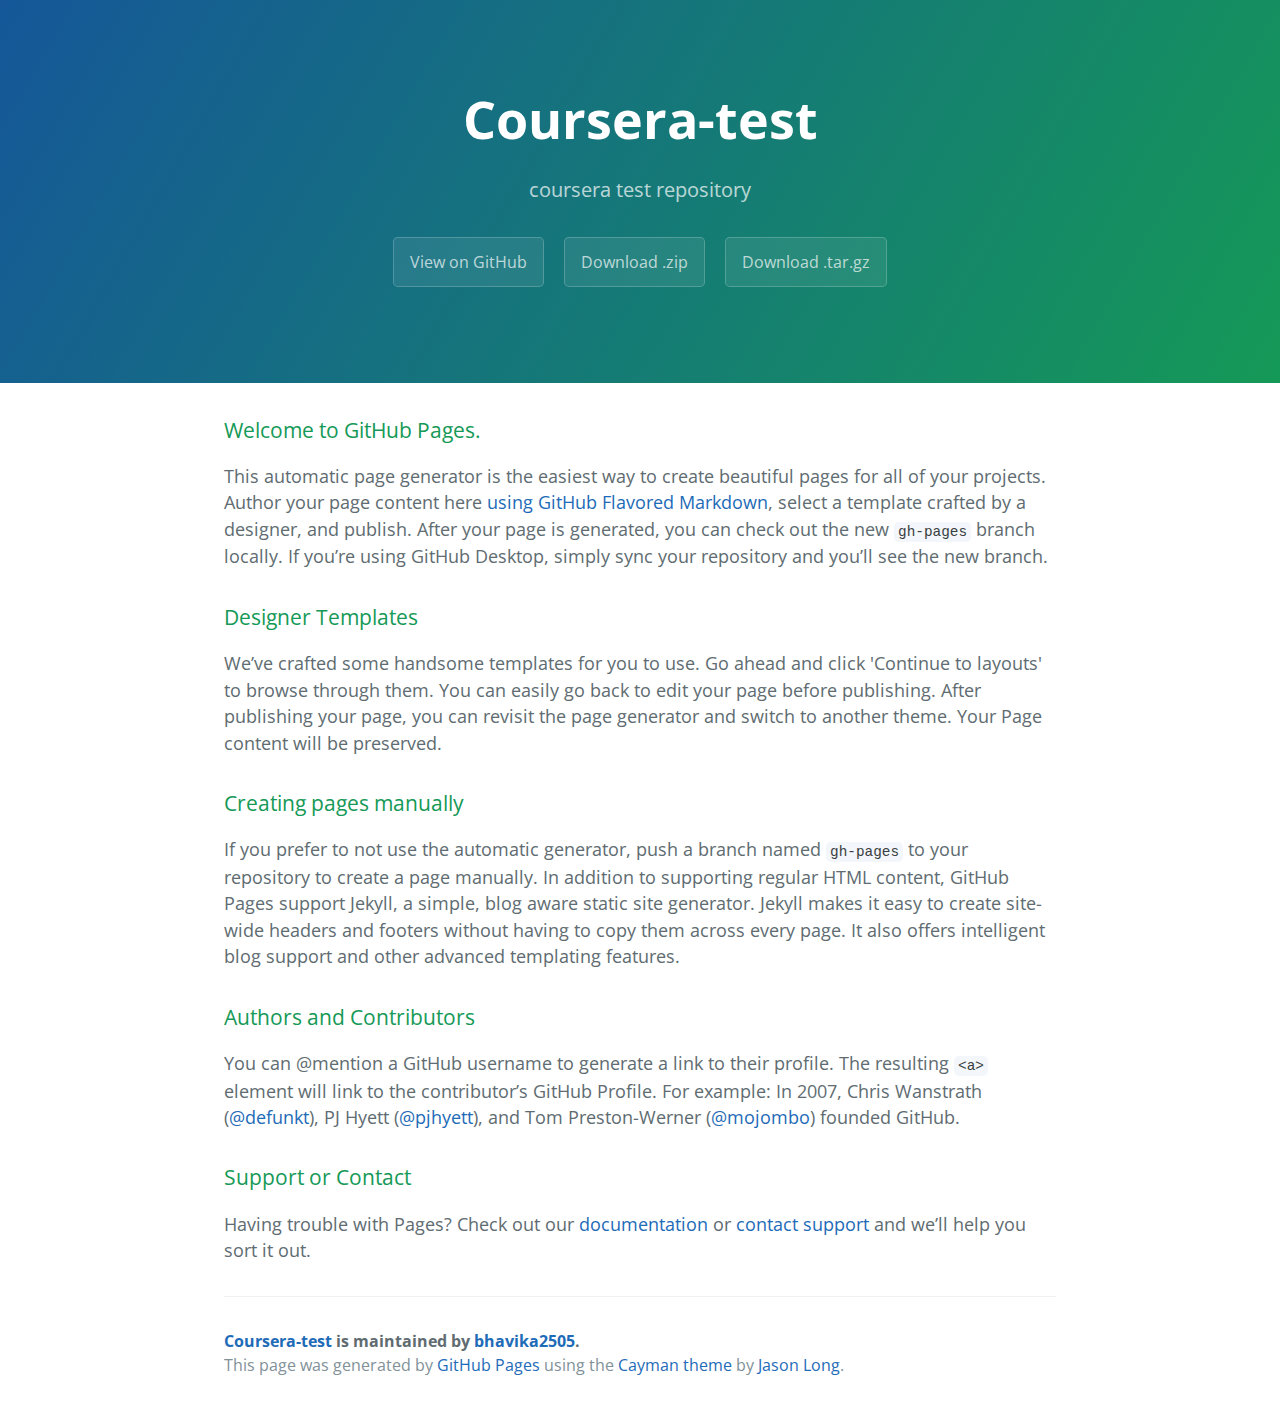
<file: index.html>
<!DOCTYPE html>
<html lang="en-us">
  <head>
    <meta charset="UTF-8">
    <title>Coursera-test by bhavika2505</title>
    <meta name="viewport" content="width=device-width, initial-scale=1">
    <link rel="stylesheet" type="text/css" href="stylesheets/normalize.css" media="screen">
    <link href='https://fonts.googleapis.com/css?family=Open+Sans:400,700' rel='stylesheet' type='text/css'>
    <link rel="stylesheet" type="text/css" href="stylesheets/stylesheet.css" media="screen">
    <link rel="stylesheet" type="text/css" href="stylesheets/github-light.css" media="screen">
  </head>
  <body>
    <section class="page-header">
      <h1 class="project-name">Coursera-test</h1>
      <h2 class="project-tagline">coursera test repository</h2>
      <a href="https://github.com/bhavika2505/coursera-test" class="btn">View on GitHub</a>
      <a href="https://github.com/bhavika2505/coursera-test/zipball/master" class="btn">Download .zip</a>
      <a href="https://github.com/bhavika2505/coursera-test/tarball/master" class="btn">Download .tar.gz</a>
    </section>

    <section class="main-content">
      <h3>
<a id="welcome-to-github-pages" class="anchor" href="#welcome-to-github-pages" aria-hidden="true"><span aria-hidden="true" class="octicon octicon-link"></span></a>Welcome to GitHub Pages.</h3>
<p>This automatic page generator is the easiest way to create beautiful pages for all of your projects. Author your page content here <a href="https://guides.github.com/features/mastering-markdown/">using GitHub Flavored Markdown</a>, select a template crafted by a designer, and publish. After your page is generated, you can check out the new <code>gh-pages</code> branch locally. If you’re using GitHub Desktop, simply sync your repository and you’ll see the new branch.</p>
<h3>
<a id="designer-templates" class="anchor" href="#designer-templates" aria-hidden="true"><span aria-hidden="true" class="octicon octicon-link"></span></a>Designer Templates</h3>
<p>We’ve crafted some handsome templates for you to use. Go ahead and click 'Continue to layouts' to browse through them. You can easily go back to edit your page before publishing. After publishing your page, you can revisit the page generator and switch to another theme. Your Page content will be preserved.</p>
<h3>
<a id="creating-pages-manually" class="anchor" href="#creating-pages-manually" aria-hidden="true"><span aria-hidden="true" class="octicon octicon-link"></span></a>Creating pages manually</h3>
<p>If you prefer to not use the automatic generator, push a branch named <code>gh-pages</code> to your repository to create a page manually. In addition to supporting regular HTML content, GitHub Pages support Jekyll, a simple, blog aware static site generator. Jekyll makes it easy to create site-wide headers and footers without having to copy them across every page. It also offers intelligent blog support and other advanced templating features.</p>
<h3>
<a id="authors-and-contributors" class="anchor" href="#authors-and-contributors" aria-hidden="true"><span aria-hidden="true" class="octicon octicon-link"></span></a>Authors and Contributors</h3>
<p>You can @mention a GitHub username to generate a link to their profile. The resulting <code>&lt;a&gt;</code> element will link to the contributor’s GitHub Profile. For example: In 2007, Chris Wanstrath (<a class="user-mention" data-hovercard-type="user" data-hovercard-url="/users/defunkt/hovercard" data-octo-click="hovercard-link-click" data-octo-dimensions="link_type:self" href="https://github.com/defunkt">@defunkt</a>), PJ Hyett (<a class="user-mention" data-hovercard-type="user" data-hovercard-url="/users/pjhyett/hovercard" data-octo-click="hovercard-link-click" data-octo-dimensions="link_type:self" href="https://github.com/pjhyett">@pjhyett</a>), and Tom Preston-Werner (<a class="user-mention" data-hovercard-type="user" data-hovercard-url="/users/mojombo/hovercard" data-octo-click="hovercard-link-click" data-octo-dimensions="link_type:self" href="https://github.com/mojombo">@mojombo</a>) founded GitHub.</p>
<h3>
<a id="support-or-contact" class="anchor" href="#support-or-contact" aria-hidden="true"><span aria-hidden="true" class="octicon octicon-link"></span></a>Support or Contact</h3>
<p>Having trouble with Pages? Check out our <a href="https://help.github.com/pages">documentation</a> or <a href="https://github.com/contact">contact support</a> and we’ll help you sort it out.</p>

      <footer class="site-footer">
        <span class="site-footer-owner"><a href="https://github.com/bhavika2505/coursera-test">Coursera-test</a> is maintained by <a href="https://github.com/bhavika2505">bhavika2505</a>.</span>

        <span class="site-footer-credits">This page was generated by <a href="https://pages.github.com">GitHub Pages</a> using the <a href="https://github.com/jasonlong/cayman-theme">Cayman theme</a> by <a href="https://twitter.com/jasonlong">Jason Long</a>.</span>
      </footer>

    </section>

  
  </body>
</html>
</file>
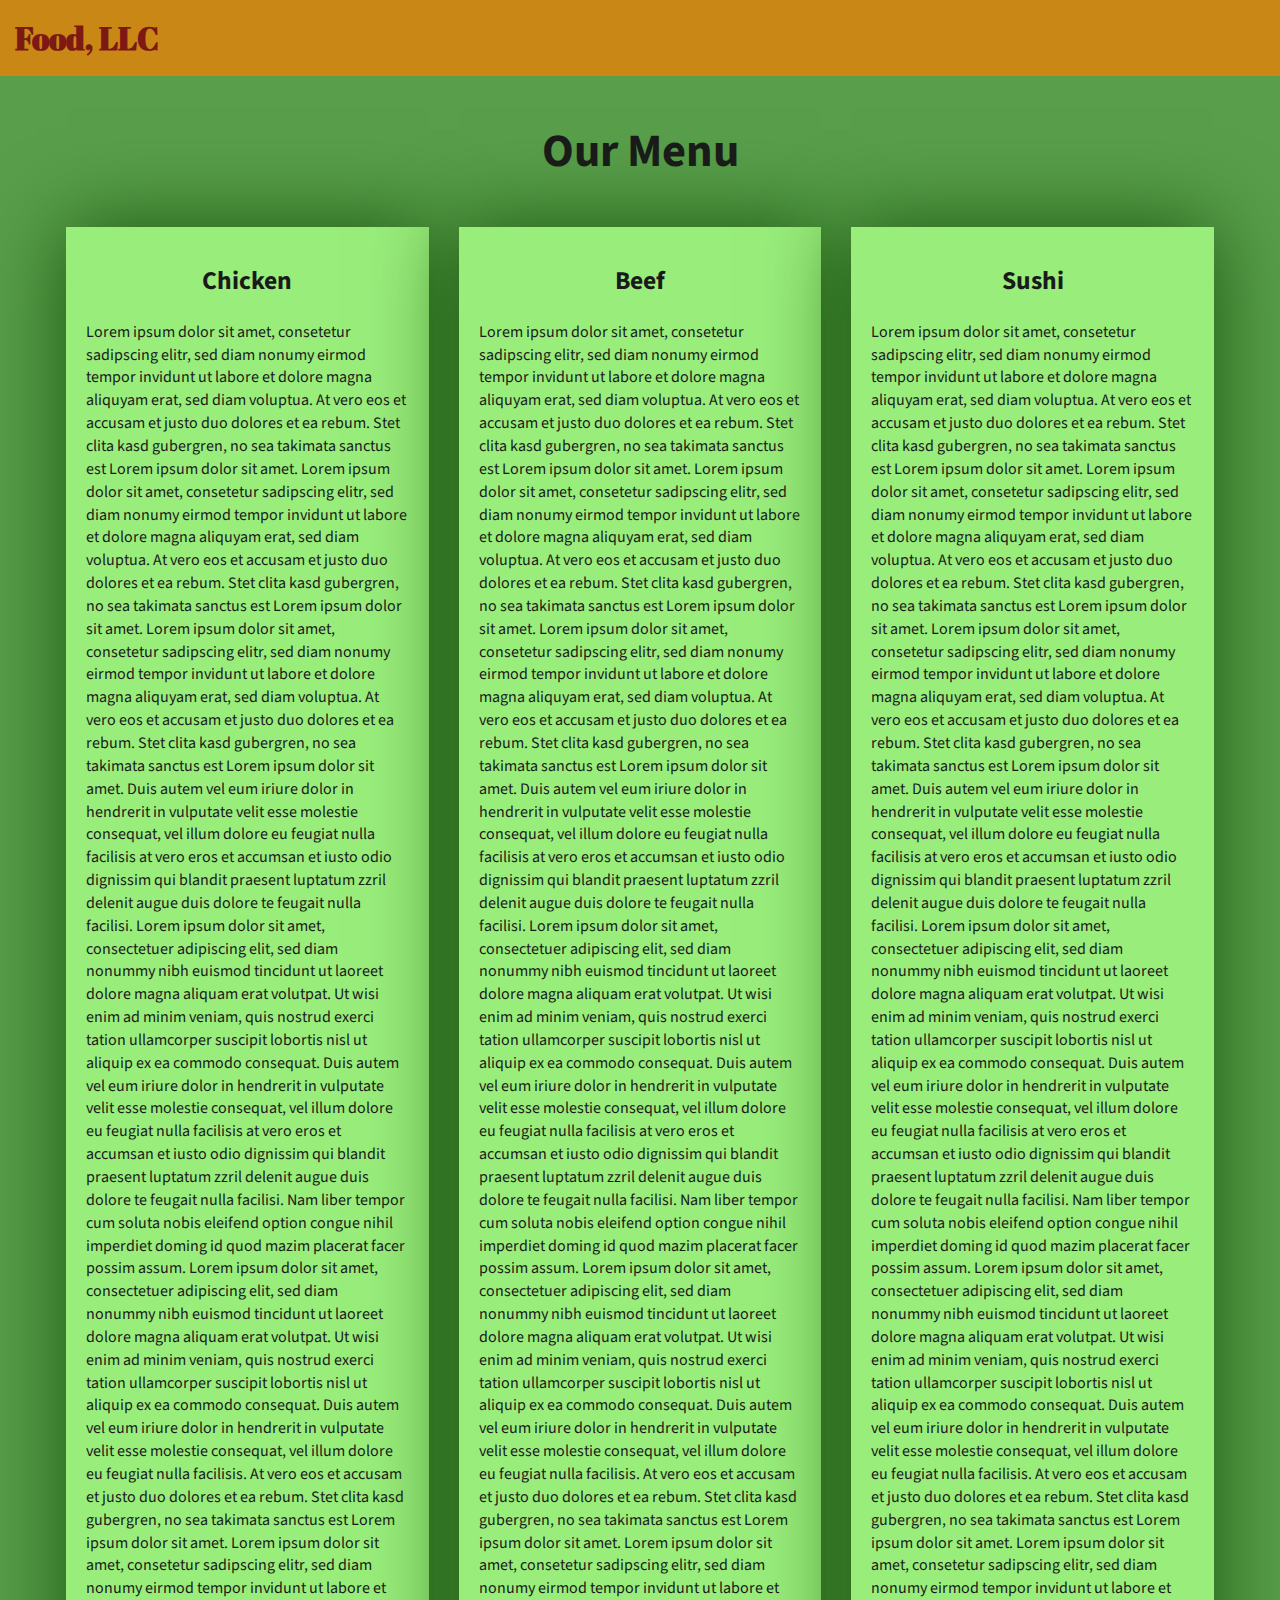
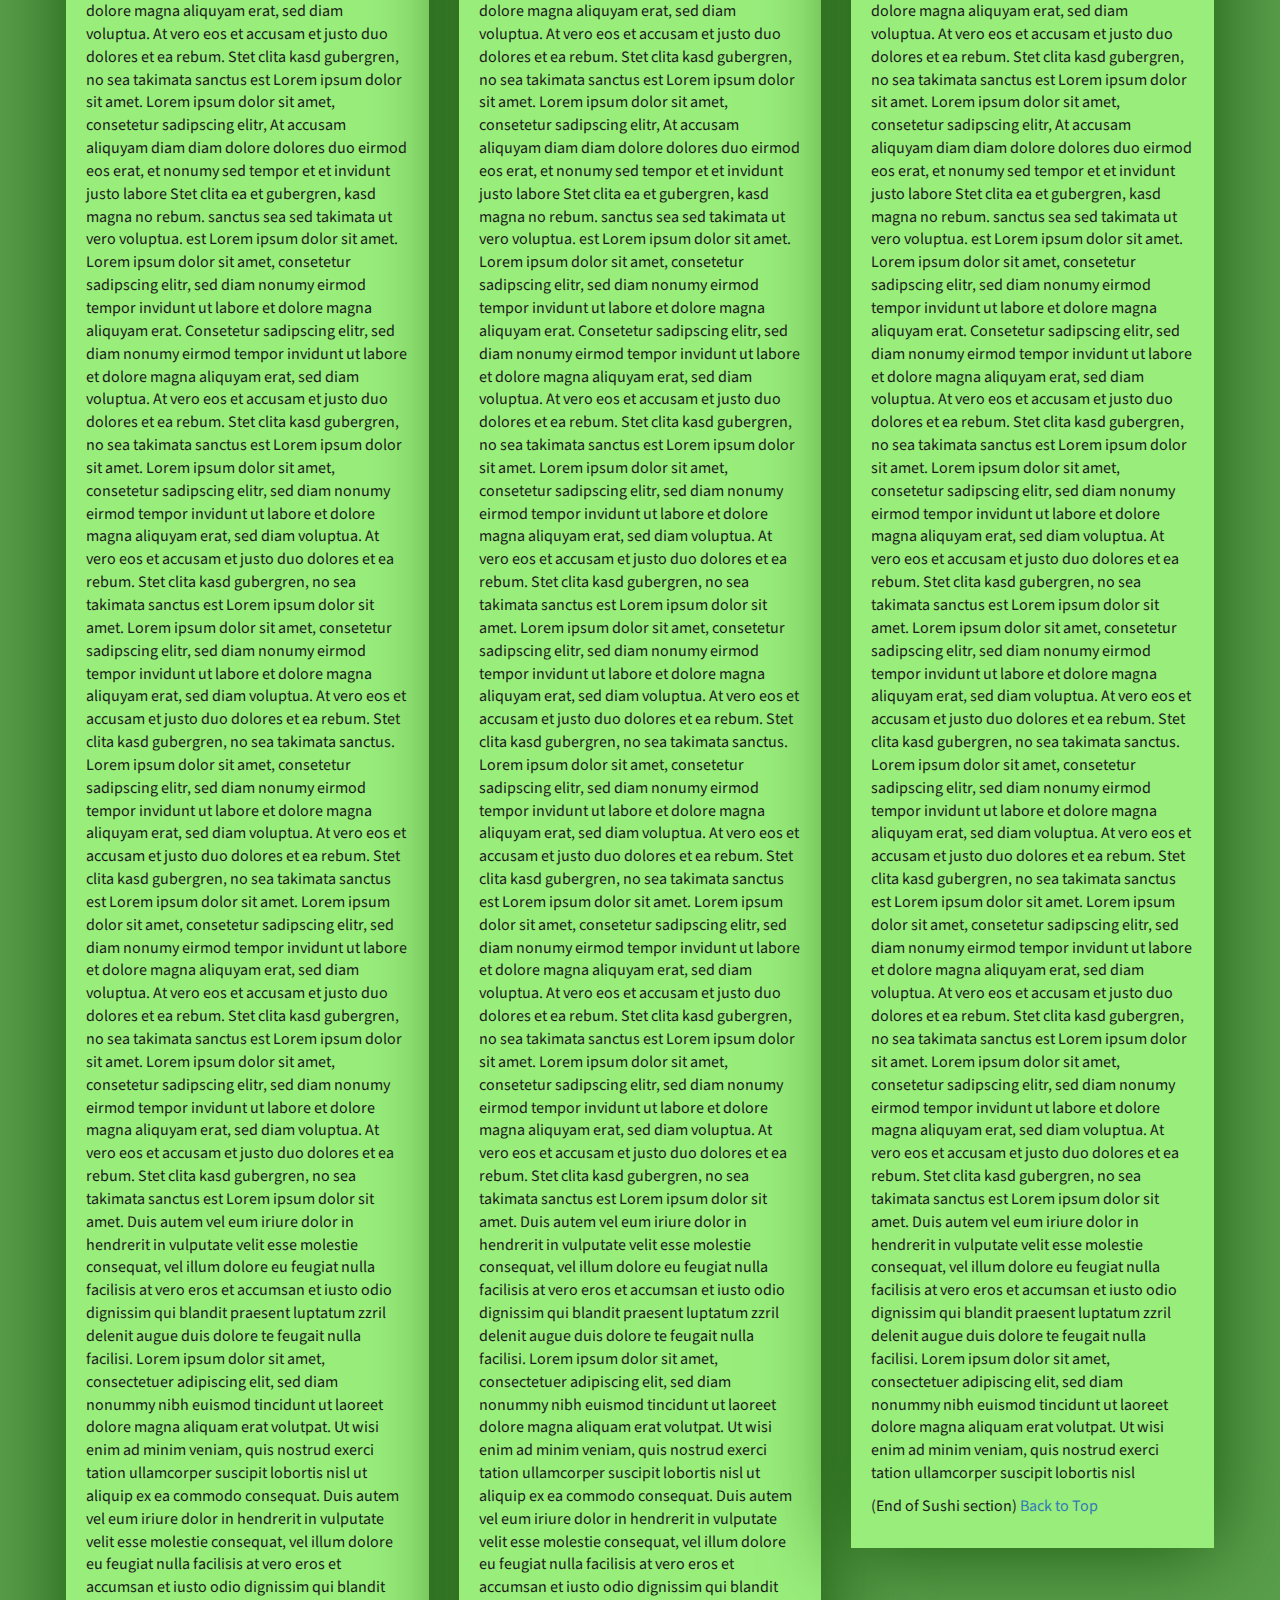
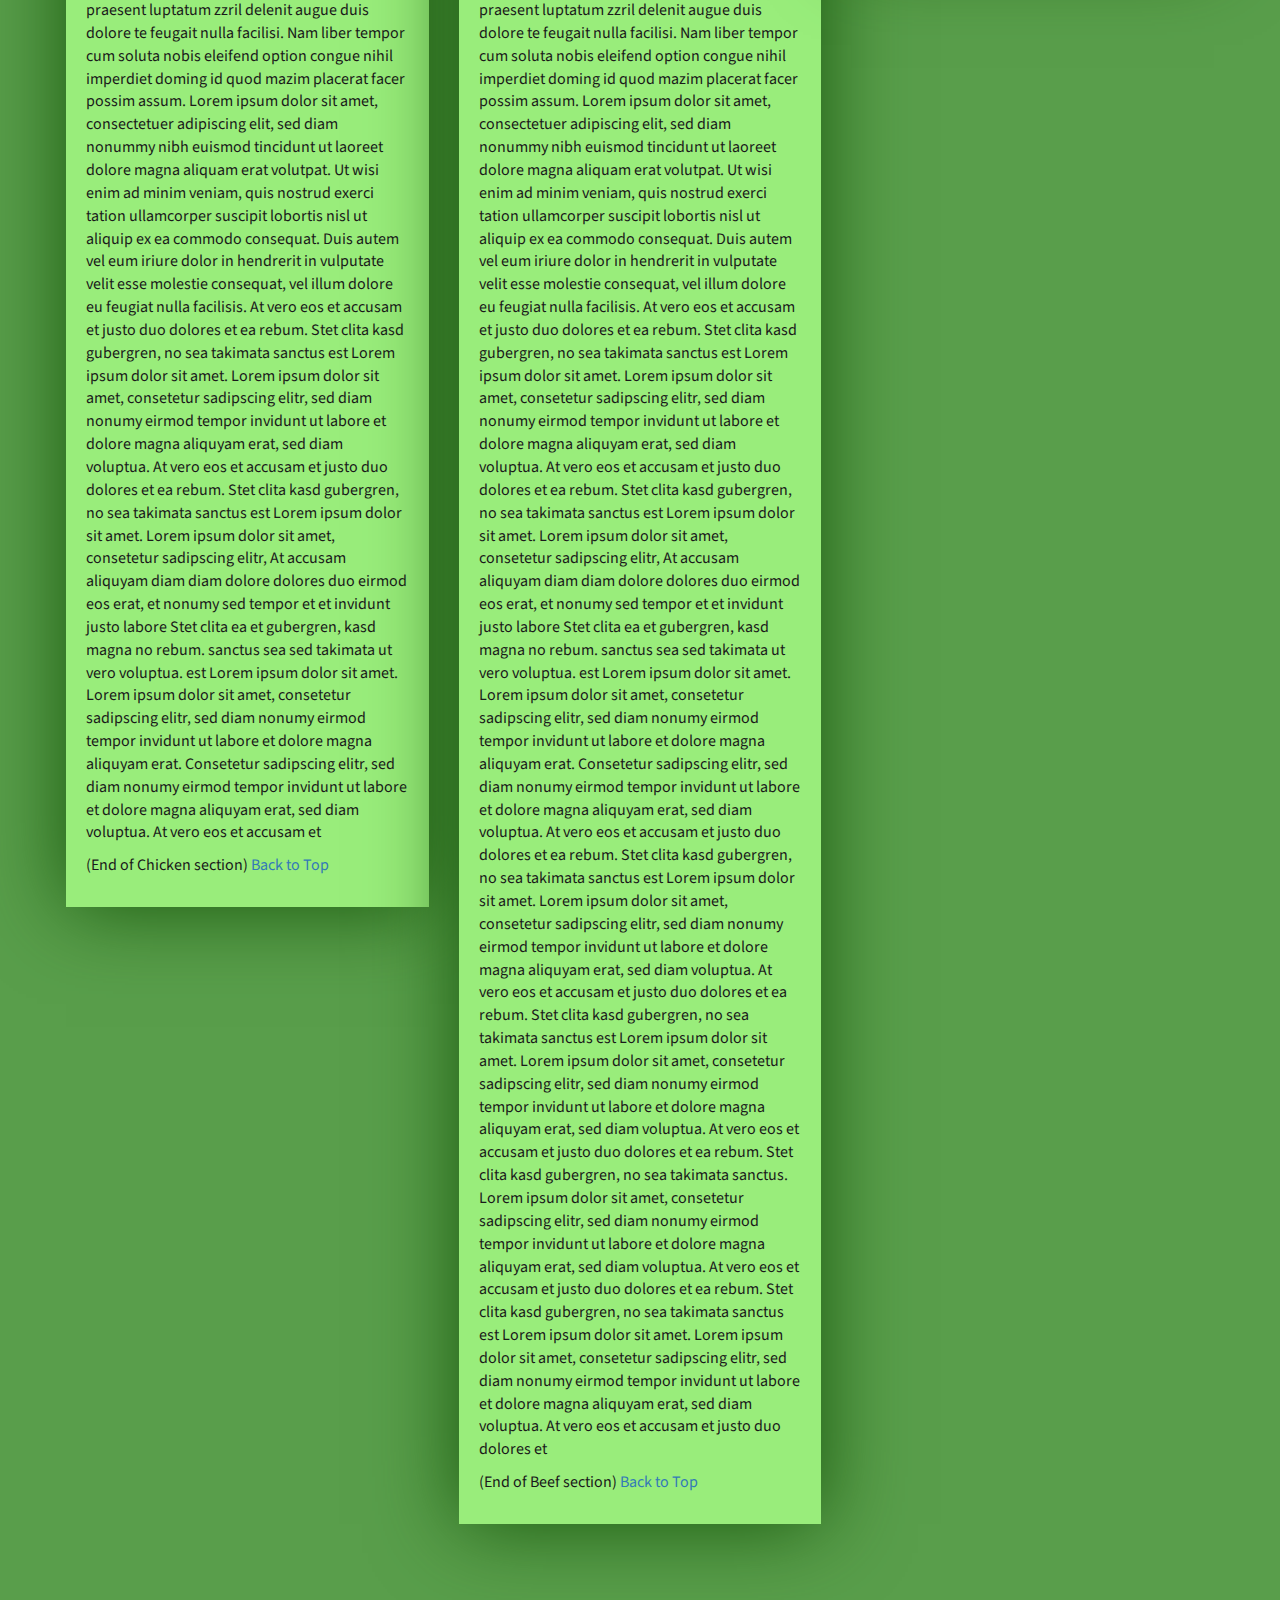
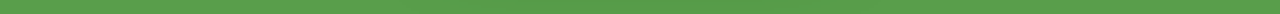
<file: module3-solution/index.html>
<!DOCTYPE html>
<html lang="zxx">

<head>
    <meta charset="utf-8">
    <meta http-equiv="X-UA-Compatible" content="IE=edge">
    <meta name="viewport" content="width=device-width, initial-scale=1">
    <title>Assignment Solution for Module 3</title>
    <link rel="stylesheet" href="css/bootstrap.min.css">
    <link rel="stylesheet" href="css/styles.css">
    <link href="https://fonts.googleapis.com/css?family=Source+Sans+Pro" rel="stylesheet">
    <link href="https://fonts.googleapis.com/css?family=Abril+Fatface" rel="stylesheet">

    <!-- HTML5 shim and Respond.js for IE8 support of HTML5 elements and media queries -->
    <!-- WARNING: Respond.js doesn't work if you view the page via file:// -->
    <!--[if lt IE 9]>
      <script src="https://oss.maxcdn.com/html5shiv/3.7.2/html5shiv.min.js"></script>
      <script src="https://oss.maxcdn.com/respond/1.4.2/respond.min.js"></script>
    <![endif]-->
</head>

<body>
    <header>
        <nav id="header-nav" class="navbar navbar-default">
            <div class="container-fluid">
                <div class="navbar-header">
                    <div class="navbar-brand">
                        <a href="index.html"><h1>Food, LLC</h1></a>
                    </div>

                    <button type="button" class="navbar-toggle collapsed visible-xs" data-toggle="collapse" data-target="#collapsable-nav" aria-expanded="false">
                        <span class="sr-only">Toggle navigation</span>
                        <span class="icon-bar"></span>
                        <span class="icon-bar"></span>
                        <span class="icon-bar"></span>
                    </button>
                </div>

                <div id="collapsable-nav" class="collapse navbar-collapse">
                    <ul id="nav-list" class="nav navbar-nav navbar-right visible-xs text-center">
                        <li>
                            <a href="#chicken-tile"><br class="hidden-xs"> Chicken</a>
                        </li>
                        <li>
                            <a href="#beef-tile"><br class="hidden-xs"> Beef</a>
                        </li>
                        <li>
                            <a href="#sushi-tile"><br class="hidden-xs"> Sushi</a>
                        </li>
                    </ul>
                </div>
            </div>
        </nav>
    </header>

    <div id="main-content" class="container">
        <h2 id="top-heading" class="text-center">Our Menu</h2>
        <div id="home-tiles" class="row">
            <div class="col-md-4 col-sm-6 col-xs-12">
                <div id="chicken-tile">
                    <section>
                        <h3 class="text-center">Chicken</h3>
                        <p>
                            Lorem ipsum dolor sit amet, consetetur sadipscing elitr, sed diam nonumy eirmod tempor invidunt ut labore et dolore magna aliquyam erat, sed diam voluptua. At vero eos et accusam et justo duo dolores et ea rebum. Stet clita kasd gubergren, no sea takimata
                            sanctus est Lorem ipsum dolor sit amet. Lorem ipsum dolor sit amet, consetetur sadipscing elitr, sed diam nonumy eirmod tempor invidunt ut labore et dolore magna aliquyam erat, sed diam voluptua. At vero eos et accusam et justo
                            duo dolores et ea rebum. Stet clita kasd gubergren, no sea takimata sanctus est Lorem ipsum dolor sit amet. Lorem ipsum dolor sit amet, consetetur sadipscing elitr, sed diam nonumy eirmod tempor invidunt ut labore et dolore
                            magna aliquyam erat, sed diam voluptua. At vero eos et accusam et justo duo dolores et ea rebum. Stet clita kasd gubergren, no sea takimata sanctus est Lorem ipsum dolor sit amet. Duis autem vel eum iriure dolor in hendrerit
                            in vulputate velit esse molestie consequat, vel illum dolore eu feugiat nulla facilisis at vero eros et accumsan et iusto odio dignissim qui blandit praesent luptatum zzril delenit augue duis dolore te feugait nulla facilisi.
                            Lorem ipsum dolor sit amet, consectetuer adipiscing elit, sed diam nonummy nibh euismod tincidunt ut laoreet dolore magna aliquam erat volutpat. Ut wisi enim ad minim veniam, quis nostrud exerci tation ullamcorper suscipit
                            lobortis nisl ut aliquip ex ea commodo consequat. Duis autem vel eum iriure dolor in hendrerit in vulputate velit esse molestie consequat, vel illum dolore eu feugiat nulla facilisis at vero eros et accumsan et iusto odio dignissim
                            qui blandit praesent luptatum zzril delenit augue duis dolore te feugait nulla facilisi. Nam liber tempor cum soluta nobis eleifend option congue nihil imperdiet doming id quod mazim placerat facer possim assum. Lorem ipsum
                            dolor sit amet, consectetuer adipiscing elit, sed diam nonummy nibh euismod tincidunt ut laoreet dolore magna aliquam erat volutpat. Ut wisi enim ad minim veniam, quis nostrud exerci tation ullamcorper suscipit lobortis nisl
                            ut aliquip ex ea commodo consequat. Duis autem vel eum iriure dolor in hendrerit in vulputate velit esse molestie consequat, vel illum dolore eu feugiat nulla facilisis. At vero eos et accusam et justo duo dolores et ea rebum.
                            Stet clita kasd gubergren, no sea takimata sanctus est Lorem ipsum dolor sit amet. Lorem ipsum dolor sit amet, consetetur sadipscing elitr, sed diam nonumy eirmod tempor invidunt ut labore et dolore magna aliquyam erat, sed
                            diam voluptua. At vero eos et accusam et justo duo dolores et ea rebum. Stet clita kasd gubergren, no sea takimata sanctus est Lorem ipsum dolor sit amet. Lorem ipsum dolor sit amet, consetetur sadipscing elitr, At accusam
                            aliquyam diam diam dolore dolores duo eirmod eos erat, et nonumy sed tempor et et invidunt justo labore Stet clita ea et gubergren, kasd magna no rebum. sanctus sea sed takimata ut vero voluptua. est Lorem ipsum dolor sit amet.
                            Lorem ipsum dolor sit amet, consetetur sadipscing elitr, sed diam nonumy eirmod tempor invidunt ut labore et dolore magna aliquyam erat. Consetetur sadipscing elitr, sed diam nonumy eirmod tempor invidunt ut labore et dolore
                            magna aliquyam erat, sed diam voluptua. At vero eos et accusam et justo duo dolores et ea rebum. Stet clita kasd gubergren, no sea takimata sanctus est Lorem ipsum dolor sit amet. Lorem ipsum dolor sit amet, consetetur sadipscing
                            elitr, sed diam nonumy eirmod tempor invidunt ut labore et dolore magna aliquyam erat, sed diam voluptua. At vero eos et accusam et justo duo dolores et ea rebum. Stet clita kasd gubergren, no sea takimata sanctus est Lorem
                            ipsum dolor sit amet. Lorem ipsum dolor sit amet, consetetur sadipscing elitr, sed diam nonumy eirmod tempor invidunt ut labore et dolore magna aliquyam erat, sed diam voluptua. At vero eos et accusam et justo duo dolores et
                            ea rebum. Stet clita kasd gubergren, no sea takimata sanctus. Lorem ipsum dolor sit amet, consetetur sadipscing elitr, sed diam nonumy eirmod tempor invidunt ut labore et dolore magna aliquyam erat, sed diam voluptua. At vero
                            eos et accusam et justo duo dolores et ea rebum. Stet clita kasd gubergren, no sea takimata sanctus est Lorem ipsum dolor sit amet. Lorem ipsum dolor sit amet, consetetur sadipscing elitr, sed diam nonumy eirmod tempor invidunt
                            ut labore et dolore magna aliquyam erat, sed diam voluptua. At vero eos et accusam et justo duo dolores et ea rebum. Stet clita kasd gubergren, no sea takimata sanctus est Lorem ipsum dolor sit amet. Lorem ipsum dolor sit amet,
                            consetetur sadipscing elitr, sed diam nonumy eirmod tempor invidunt ut labore et dolore magna aliquyam erat, sed diam voluptua. At vero eos et accusam et justo duo dolores et ea rebum. Stet clita kasd gubergren, no sea takimata
                            sanctus est Lorem ipsum dolor sit amet. Duis autem vel eum iriure dolor in hendrerit in vulputate velit esse molestie consequat, vel illum dolore eu feugiat nulla facilisis at vero eros et accumsan et iusto odio dignissim qui
                            blandit praesent luptatum zzril delenit augue duis dolore te feugait nulla facilisi. Lorem ipsum dolor sit amet, consectetuer adipiscing elit, sed diam nonummy nibh euismod tincidunt ut laoreet dolore magna aliquam erat volutpat.
                            Ut wisi enim ad minim veniam, quis nostrud exerci tation ullamcorper suscipit lobortis nisl ut aliquip ex ea commodo consequat. Duis autem vel eum iriure dolor in hendrerit in vulputate velit esse molestie consequat, vel illum
                            dolore eu feugiat nulla facilisis at vero eros et accumsan et iusto odio dignissim qui blandit praesent luptatum zzril delenit augue duis dolore te feugait nulla facilisi. Nam liber tempor cum soluta nobis eleifend option congue
                            nihil imperdiet doming id quod mazim placerat facer possim assum. Lorem ipsum dolor sit amet, consectetuer adipiscing elit, sed diam nonummy nibh euismod tincidunt ut laoreet dolore magna aliquam erat volutpat. Ut wisi enim
                            ad minim veniam, quis nostrud exerci tation ullamcorper suscipit lobortis nisl ut aliquip ex ea commodo consequat. Duis autem vel eum iriure dolor in hendrerit in vulputate velit esse molestie consequat, vel illum dolore eu
                            feugiat nulla facilisis. At vero eos et accusam et justo duo dolores et ea rebum. Stet clita kasd gubergren, no sea takimata sanctus est Lorem ipsum dolor sit amet. Lorem ipsum dolor sit amet, consetetur sadipscing elitr, sed
                            diam nonumy eirmod tempor invidunt ut labore et dolore magna aliquyam erat, sed diam voluptua. At vero eos et accusam et justo duo dolores et ea rebum. Stet clita kasd gubergren, no sea takimata sanctus est Lorem ipsum dolor
                            sit amet. Lorem ipsum dolor sit amet, consetetur sadipscing elitr, At accusam aliquyam diam diam dolore dolores duo eirmod eos erat, et nonumy sed tempor et et invidunt justo labore Stet clita ea et gubergren, kasd magna no
                            rebum. sanctus sea sed takimata ut vero voluptua. est Lorem ipsum dolor sit amet. Lorem ipsum dolor sit amet, consetetur sadipscing elitr, sed diam nonumy eirmod tempor invidunt ut labore et dolore magna aliquyam erat. Consetetur
                            sadipscing elitr, sed diam nonumy eirmod tempor invidunt ut labore et dolore magna aliquyam erat, sed diam voluptua. At vero eos et accusam et
                        </p>
                        <p>
                            (End of Chicken section) <a href="#top-heading">Back to Top</a>
                        </p>
                    </section>
                </div>
            </div>
            <div class="col-md-4 col-sm-6 col-xs-12">
                <div id="beef-tile">
                    <section>
                        <h3 class="text-center">Beef</h3>
                        <p>
                            Lorem ipsum dolor sit amet, consetetur sadipscing elitr, sed diam nonumy eirmod tempor invidunt ut labore et dolore magna aliquyam erat, sed diam voluptua. At vero eos et accusam et justo duo dolores et ea rebum. Stet clita kasd gubergren, no sea takimata
                            sanctus est Lorem ipsum dolor sit amet. Lorem ipsum dolor sit amet, consetetur sadipscing elitr, sed diam nonumy eirmod tempor invidunt ut labore et dolore magna aliquyam erat, sed diam voluptua. At vero eos et accusam et justo
                            duo dolores et ea rebum. Stet clita kasd gubergren, no sea takimata sanctus est Lorem ipsum dolor sit amet. Lorem ipsum dolor sit amet, consetetur sadipscing elitr, sed diam nonumy eirmod tempor invidunt ut labore et dolore
                            magna aliquyam erat, sed diam voluptua. At vero eos et accusam et justo duo dolores et ea rebum. Stet clita kasd gubergren, no sea takimata sanctus est Lorem ipsum dolor sit amet. Duis autem vel eum iriure dolor in hendrerit
                            in vulputate velit esse molestie consequat, vel illum dolore eu feugiat nulla facilisis at vero eros et accumsan et iusto odio dignissim qui blandit praesent luptatum zzril delenit augue duis dolore te feugait nulla facilisi.
                            Lorem ipsum dolor sit amet, consectetuer adipiscing elit, sed diam nonummy nibh euismod tincidunt ut laoreet dolore magna aliquam erat volutpat. Ut wisi enim ad minim veniam, quis nostrud exerci tation ullamcorper suscipit
                            lobortis nisl ut aliquip ex ea commodo consequat. Duis autem vel eum iriure dolor in hendrerit in vulputate velit esse molestie consequat, vel illum dolore eu feugiat nulla facilisis at vero eros et accumsan et iusto odio dignissim
                            qui blandit praesent luptatum zzril delenit augue duis dolore te feugait nulla facilisi. Nam liber tempor cum soluta nobis eleifend option congue nihil imperdiet doming id quod mazim placerat facer possim assum. Lorem ipsum
                            dolor sit amet, consectetuer adipiscing elit, sed diam nonummy nibh euismod tincidunt ut laoreet dolore magna aliquam erat volutpat. Ut wisi enim ad minim veniam, quis nostrud exerci tation ullamcorper suscipit lobortis nisl
                            ut aliquip ex ea commodo consequat. Duis autem vel eum iriure dolor in hendrerit in vulputate velit esse molestie consequat, vel illum dolore eu feugiat nulla facilisis. At vero eos et accusam et justo duo dolores et ea rebum.
                            Stet clita kasd gubergren, no sea takimata sanctus est Lorem ipsum dolor sit amet. Lorem ipsum dolor sit amet, consetetur sadipscing elitr, sed diam nonumy eirmod tempor invidunt ut labore et dolore magna aliquyam erat, sed
                            diam voluptua. At vero eos et accusam et justo duo dolores et ea rebum. Stet clita kasd gubergren, no sea takimata sanctus est Lorem ipsum dolor sit amet. Lorem ipsum dolor sit amet, consetetur sadipscing elitr, At accusam
                            aliquyam diam diam dolore dolores duo eirmod eos erat, et nonumy sed tempor et et invidunt justo labore Stet clita ea et gubergren, kasd magna no rebum. sanctus sea sed takimata ut vero voluptua. est Lorem ipsum dolor sit amet.
                            Lorem ipsum dolor sit amet, consetetur sadipscing elitr, sed diam nonumy eirmod tempor invidunt ut labore et dolore magna aliquyam erat. Consetetur sadipscing elitr, sed diam nonumy eirmod tempor invidunt ut labore et dolore
                            magna aliquyam erat, sed diam voluptua. At vero eos et accusam et justo duo dolores et ea rebum. Stet clita kasd gubergren, no sea takimata sanctus est Lorem ipsum dolor sit amet. Lorem ipsum dolor sit amet, consetetur sadipscing
                            elitr, sed diam nonumy eirmod tempor invidunt ut labore et dolore magna aliquyam erat, sed diam voluptua. At vero eos et accusam et justo duo dolores et ea rebum. Stet clita kasd gubergren, no sea takimata sanctus est Lorem
                            ipsum dolor sit amet. Lorem ipsum dolor sit amet, consetetur sadipscing elitr, sed diam nonumy eirmod tempor invidunt ut labore et dolore magna aliquyam erat, sed diam voluptua. At vero eos et accusam et justo duo dolores et
                            ea rebum. Stet clita kasd gubergren, no sea takimata sanctus. Lorem ipsum dolor sit amet, consetetur sadipscing elitr, sed diam nonumy eirmod tempor invidunt ut labore et dolore magna aliquyam erat, sed diam voluptua. At vero
                            eos et accusam et justo duo dolores et ea rebum. Stet clita kasd gubergren, no sea takimata sanctus est Lorem ipsum dolor sit amet. Lorem ipsum dolor sit amet, consetetur sadipscing elitr, sed diam nonumy eirmod tempor invidunt
                            ut labore et dolore magna aliquyam erat, sed diam voluptua. At vero eos et accusam et justo duo dolores et ea rebum. Stet clita kasd gubergren, no sea takimata sanctus est Lorem ipsum dolor sit amet. Lorem ipsum dolor sit amet,
                            consetetur sadipscing elitr, sed diam nonumy eirmod tempor invidunt ut labore et dolore magna aliquyam erat, sed diam voluptua. At vero eos et accusam et justo duo dolores et ea rebum. Stet clita kasd gubergren, no sea takimata
                            sanctus est Lorem ipsum dolor sit amet. Duis autem vel eum iriure dolor in hendrerit in vulputate velit esse molestie consequat, vel illum dolore eu feugiat nulla facilisis at vero eros et accumsan et iusto odio dignissim qui
                            blandit praesent luptatum zzril delenit augue duis dolore te feugait nulla facilisi. Lorem ipsum dolor sit amet, consectetuer adipiscing elit, sed diam nonummy nibh euismod tincidunt ut laoreet dolore magna aliquam erat volutpat.
                            Ut wisi enim ad minim veniam, quis nostrud exerci tation ullamcorper suscipit lobortis nisl ut aliquip ex ea commodo consequat. Duis autem vel eum iriure dolor in hendrerit in vulputate velit esse molestie consequat, vel illum
                            dolore eu feugiat nulla facilisis at vero eros et accumsan et iusto odio dignissim qui blandit praesent luptatum zzril delenit augue duis dolore te feugait nulla facilisi. Nam liber tempor cum soluta nobis eleifend option congue
                            nihil imperdiet doming id quod mazim placerat facer possim assum. Lorem ipsum dolor sit amet, consectetuer adipiscing elit, sed diam nonummy nibh euismod tincidunt ut laoreet dolore magna aliquam erat volutpat. Ut wisi enim
                            ad minim veniam, quis nostrud exerci tation ullamcorper suscipit lobortis nisl ut aliquip ex ea commodo consequat. Duis autem vel eum iriure dolor in hendrerit in vulputate velit esse molestie consequat, vel illum dolore eu
                            feugiat nulla facilisis. At vero eos et accusam et justo duo dolores et ea rebum. Stet clita kasd gubergren, no sea takimata sanctus est Lorem ipsum dolor sit amet. Lorem ipsum dolor sit amet, consetetur sadipscing elitr, sed
                            diam nonumy eirmod tempor invidunt ut labore et dolore magna aliquyam erat, sed diam voluptua. At vero eos et accusam et justo duo dolores et ea rebum. Stet clita kasd gubergren, no sea takimata sanctus est Lorem ipsum dolor
                            sit amet. Lorem ipsum dolor sit amet, consetetur sadipscing elitr, At accusam aliquyam diam diam dolore dolores duo eirmod eos erat, et nonumy sed tempor et et invidunt justo labore Stet clita ea et gubergren, kasd magna no
                            rebum. sanctus sea sed takimata ut vero voluptua. est Lorem ipsum dolor sit amet. Lorem ipsum dolor sit amet, consetetur sadipscing elitr, sed diam nonumy eirmod tempor invidunt ut labore et dolore magna aliquyam erat. Consetetur
                            sadipscing elitr, sed diam nonumy eirmod tempor invidunt ut labore et dolore magna aliquyam erat, sed diam voluptua. At vero eos et accusam et justo duo dolores et ea rebum. Stet clita kasd gubergren, no sea takimata sanctus
                            est Lorem ipsum dolor sit amet. Lorem ipsum dolor sit amet, consetetur sadipscing elitr, sed diam nonumy eirmod tempor invidunt ut labore et dolore magna aliquyam erat, sed diam voluptua. At vero eos et accusam et justo duo
                            dolores et ea rebum. Stet clita kasd gubergren, no sea takimata sanctus est Lorem ipsum dolor sit amet. Lorem ipsum dolor sit amet, consetetur sadipscing elitr, sed diam nonumy eirmod tempor invidunt ut labore et dolore magna
                            aliquyam erat, sed diam voluptua. At vero eos et accusam et justo duo dolores et ea rebum. Stet clita kasd gubergren, no sea takimata sanctus. Lorem ipsum dolor sit amet, consetetur sadipscing elitr, sed diam nonumy eirmod
                            tempor invidunt ut labore et dolore magna aliquyam erat, sed diam voluptua. At vero eos et accusam et justo duo dolores et ea rebum. Stet clita kasd gubergren, no sea takimata sanctus est Lorem ipsum dolor sit amet. Lorem ipsum
                            dolor sit amet, consetetur sadipscing elitr, sed diam nonumy eirmod tempor invidunt ut labore et dolore magna aliquyam erat, sed diam voluptua. At vero eos et accusam et justo duo dolores et
                        </p>
                        <p>
                            (End of Beef section) <a href="#top-heading">Back to Top</a>
                        </p>
                    </section>
                </div>
            </div>
            <!-- <div class="clearfix visible-md-block"></div> -->
            <div class="col-md-4 col-sm-12 col-xs-12">
                <div id="sushi-tile">
                    <section>
                        <h3 class="text-center">Sushi</h3>
                        <p>
                            Lorem ipsum dolor sit amet, consetetur sadipscing elitr, sed diam nonumy eirmod tempor invidunt ut labore et dolore magna aliquyam erat, sed diam voluptua. At vero eos et accusam et justo duo dolores et ea rebum. Stet clita kasd gubergren, no sea takimata
                            sanctus est Lorem ipsum dolor sit amet. Lorem ipsum dolor sit amet, consetetur sadipscing elitr, sed diam nonumy eirmod tempor invidunt ut labore et dolore magna aliquyam erat, sed diam voluptua. At vero eos et accusam et justo
                            duo dolores et ea rebum. Stet clita kasd gubergren, no sea takimata sanctus est Lorem ipsum dolor sit amet. Lorem ipsum dolor sit amet, consetetur sadipscing elitr, sed diam nonumy eirmod tempor invidunt ut labore et dolore
                            magna aliquyam erat, sed diam voluptua. At vero eos et accusam et justo duo dolores et ea rebum. Stet clita kasd gubergren, no sea takimata sanctus est Lorem ipsum dolor sit amet. Duis autem vel eum iriure dolor in hendrerit
                            in vulputate velit esse molestie consequat, vel illum dolore eu feugiat nulla facilisis at vero eros et accumsan et iusto odio dignissim qui blandit praesent luptatum zzril delenit augue duis dolore te feugait nulla facilisi.
                            Lorem ipsum dolor sit amet, consectetuer adipiscing elit, sed diam nonummy nibh euismod tincidunt ut laoreet dolore magna aliquam erat volutpat. Ut wisi enim ad minim veniam, quis nostrud exerci tation ullamcorper suscipit
                            lobortis nisl ut aliquip ex ea commodo consequat. Duis autem vel eum iriure dolor in hendrerit in vulputate velit esse molestie consequat, vel illum dolore eu feugiat nulla facilisis at vero eros et accumsan et iusto odio dignissim
                            qui blandit praesent luptatum zzril delenit augue duis dolore te feugait nulla facilisi. Nam liber tempor cum soluta nobis eleifend option congue nihil imperdiet doming id quod mazim placerat facer possim assum. Lorem ipsum
                            dolor sit amet, consectetuer adipiscing elit, sed diam nonummy nibh euismod tincidunt ut laoreet dolore magna aliquam erat volutpat. Ut wisi enim ad minim veniam, quis nostrud exerci tation ullamcorper suscipit lobortis nisl
                            ut aliquip ex ea commodo consequat. Duis autem vel eum iriure dolor in hendrerit in vulputate velit esse molestie consequat, vel illum dolore eu feugiat nulla facilisis. At vero eos et accusam et justo duo dolores et ea rebum.
                            Stet clita kasd gubergren, no sea takimata sanctus est Lorem ipsum dolor sit amet. Lorem ipsum dolor sit amet, consetetur sadipscing elitr, sed diam nonumy eirmod tempor invidunt ut labore et dolore magna aliquyam erat, sed
                            diam voluptua. At vero eos et accusam et justo duo dolores et ea rebum. Stet clita kasd gubergren, no sea takimata sanctus est Lorem ipsum dolor sit amet. Lorem ipsum dolor sit amet, consetetur sadipscing elitr, At accusam
                            aliquyam diam diam dolore dolores duo eirmod eos erat, et nonumy sed tempor et et invidunt justo labore Stet clita ea et gubergren, kasd magna no rebum. sanctus sea sed takimata ut vero voluptua. est Lorem ipsum dolor sit amet.
                            Lorem ipsum dolor sit amet, consetetur sadipscing elitr, sed diam nonumy eirmod tempor invidunt ut labore et dolore magna aliquyam erat. Consetetur sadipscing elitr, sed diam nonumy eirmod tempor invidunt ut labore et dolore
                            magna aliquyam erat, sed diam voluptua. At vero eos et accusam et justo duo dolores et ea rebum. Stet clita kasd gubergren, no sea takimata sanctus est Lorem ipsum dolor sit amet. Lorem ipsum dolor sit amet, consetetur sadipscing
                            elitr, sed diam nonumy eirmod tempor invidunt ut labore et dolore magna aliquyam erat, sed diam voluptua. At vero eos et accusam et justo duo dolores et ea rebum. Stet clita kasd gubergren, no sea takimata sanctus est Lorem
                            ipsum dolor sit amet. Lorem ipsum dolor sit amet, consetetur sadipscing elitr, sed diam nonumy eirmod tempor invidunt ut labore et dolore magna aliquyam erat, sed diam voluptua. At vero eos et accusam et justo duo dolores et
                            ea rebum. Stet clita kasd gubergren, no sea takimata sanctus. Lorem ipsum dolor sit amet, consetetur sadipscing elitr, sed diam nonumy eirmod tempor invidunt ut labore et dolore magna aliquyam erat, sed diam voluptua. At vero
                            eos et accusam et justo duo dolores et ea rebum. Stet clita kasd gubergren, no sea takimata sanctus est Lorem ipsum dolor sit amet. Lorem ipsum dolor sit amet, consetetur sadipscing elitr, sed diam nonumy eirmod tempor invidunt
                            ut labore et dolore magna aliquyam erat, sed diam voluptua. At vero eos et accusam et justo duo dolores et ea rebum. Stet clita kasd gubergren, no sea takimata sanctus est Lorem ipsum dolor sit amet. Lorem ipsum dolor sit amet,
                            consetetur sadipscing elitr, sed diam nonumy eirmod tempor invidunt ut labore et dolore magna aliquyam erat, sed diam voluptua. At vero eos et accusam et justo duo dolores et ea rebum. Stet clita kasd gubergren, no sea takimata
                            sanctus est Lorem ipsum dolor sit amet. Duis autem vel eum iriure dolor in hendrerit in vulputate velit esse molestie consequat, vel illum dolore eu feugiat nulla facilisis at vero eros et accumsan et iusto odio dignissim qui
                            blandit praesent luptatum zzril delenit augue duis dolore te feugait nulla facilisi. Lorem ipsum dolor sit amet, consectetuer adipiscing elit, sed diam nonummy nibh euismod tincidunt ut laoreet dolore magna aliquam erat volutpat.
                            Ut wisi enim ad minim veniam, quis nostrud exerci tation ullamcorper suscipit lobortis nisl
                        </p>
                        <p>
                            (End of Sushi section) <a href="#top-heading">Back to Top</a>
                        </p>
                    </section>
                </div>
            </div>
            <!-- <div class="clearfix visible-lg-block"></div> -->
        </div>
    </div>
    <div class="clearfix visible-lg-block"></div>


    <!-- jQuery (Bootstrap JS plugins depend on it) -->
    <script src="js/jquery-3.1.1.min.js"></script>
    <script src="js/bootstrap.min.js"></script>
    <!-- <script src="js/script.js"></script> -->

</body>

</html>
</file>
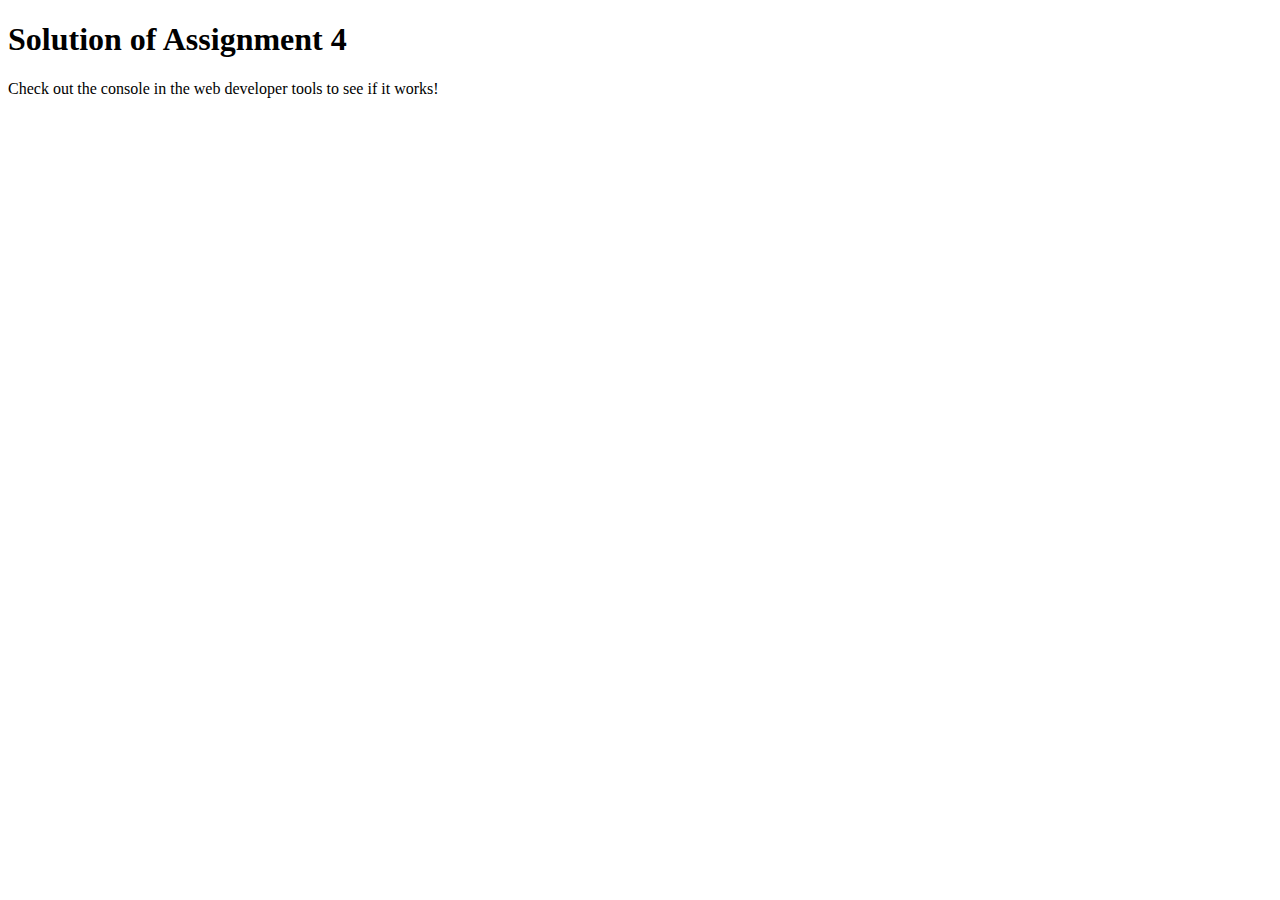
<file: module4-solution/index.html>
<!DOCTYPE html>
<html>

<head>
    <meta charset="utf-8">
    <title>Assignment Solution for Module 4</title>
    <script src="SpeakHello.js"></script>
    <script src="SpeakGoodBye.js"></script>
    <script src="script.js"></script>
</head>

<body>
    <h1>Solution of Assignment 4</h1>
    <p>Check out the console in the web developer tools to see if it works!</p>
</body>

</html>
</file>
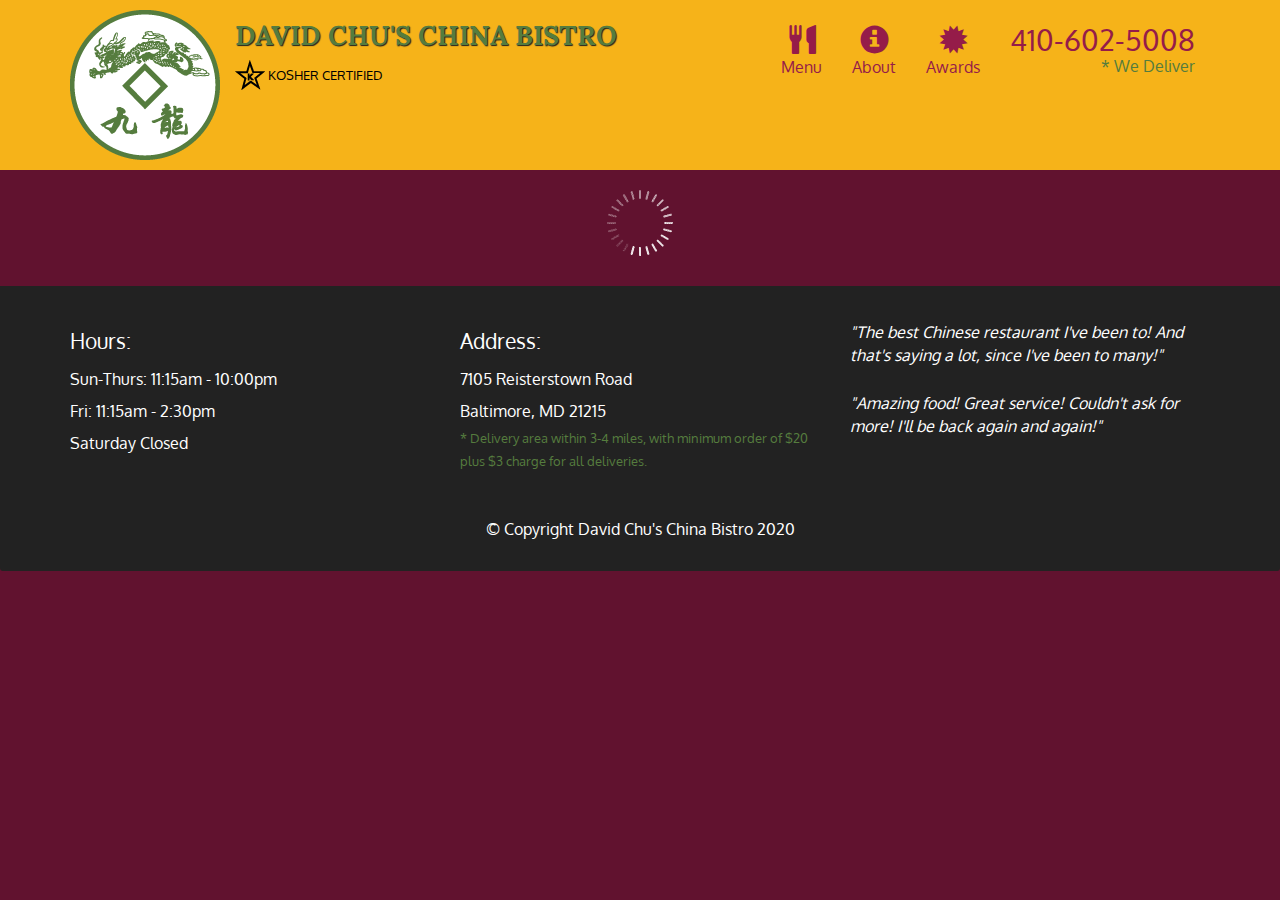
<file: module5-solution/index.html>
<!doctype html>
<html lang="en">
  <head>
    <meta charset="utf-8">
    <meta http-equiv="X-UA-Compatible" content="IE=edge">
    <meta name="viewport" content="width=device-width, initial-scale=1">
    <title>David Chu's China Bistro</title>
    <link rel="stylesheet" href="css/bootstrap.min.css">
    <link rel="stylesheet" href="css/styles.css">
    <link href='https://fonts.googleapis.com/css?family=Oxygen:400,300,700' rel='stylesheet' type='text/css'>
    <link href='https://fonts.googleapis.com/css?family=Lora' rel='stylesheet' type='text/css'>
  </head>
<body>
  <header>
    <nav id="header-nav" class="navbar navbar-default">
      <div class="container">
        <div class="navbar-header">
          <a href="index.html" class="pull-left visible-md visible-lg">
            <div id="logo-img" alt="Logo image"></div>
          </a>

          <div class="navbar-brand">
            <a href="index.html"><h1>David Chu's China Bistro</h1></a>
            <p>
              <img src="images/star-k-logo.png" alt="Kosher certification">
              <span>Kosher Certified</span>
            </p>
          </div>

          <button id="navbarToggle" type="button" class="navbar-toggle collapsed" data-toggle="collapse" data-target="#collapsable-nav" aria-expanded="false">
            <span class="sr-only">Toggle navigation</span>
            <span class="icon-bar"></span>
            <span class="icon-bar"></span>
            <span class="icon-bar"></span>
          </button>
        </div>
        
        <div id="collapsable-nav" class="collapse navbar-collapse">
           <ul id="nav-list" class="nav navbar-nav navbar-right">
            <li id="navHomeButton" class="visible-xs active">
              <a href="index.html">
                <span class="glyphicon glyphicon-home"></span> Home</a>
            </li>
            <li id="navMenuButton">
              <a href="#" onclick="$dc.loadMenuCategories();">
                <span class="glyphicon glyphicon-cutlery"></span><br class="hidden-xs"> Menu</a>
            </li>
            <li>
              <a href="#">
                <span class="glyphicon glyphicon-info-sign"></span><br class="hidden-xs"> About</a>
            </li>
            <li>
              <a href="#">
                <span class="glyphicon glyphicon-certificate"></span><br class="hidden-xs"> Awards</a>
            </li>
            <li id="phone" class="hidden-xs">
              <a href="tel:410-602-5008">
                <span>410-602-5008</span></a><div>* We Deliver</div>
            </li>
          </ul><!-- #nav-list -->
        </div><!-- .collapse .navbar-collapse -->
      </div><!-- .container -->
    </nav><!-- #header-nav -->
  </header>

  <div id="call-btn" class="visible-xs">
    <a class="btn" href="tel:410-602-5008">
    <span class="glyphicon glyphicon-earphone"></span>
    410-602-5008
    </a>
  </div>
  <div id="xs-deliver" class="text-center visible-xs">* We Deliver</div>

  <div id="main-content" class="container"></div>

  <footer class="panel-footer">
    <div class="container">
      <div class="row">
        <section id="hours" class="col-sm-4">
          <span>Hours:</span><br>
          Sun-Thurs: 11:15am - 10:00pm<br>
          Fri: 11:15am - 2:30pm<br>
          Saturday Closed
          <hr class="visible-xs">
        </section>
        <section id="address" class="col-sm-4">
          <span>Address:</span><br>
          7105 Reisterstown Road<br>
          Baltimore, MD 21215
          <p>* Delivery area within 3-4 miles, with minimum order of $20 plus $3 charge for all deliveries.</p>
          <hr class="visible-xs">
        </section>
        <section id="testimonials" class="col-sm-4">
          <p>"The best Chinese restaurant I've been to! And that's saying a lot, since I've been to many!"</p>
          <p>"Amazing food! Great service! Couldn't ask for more! I'll be back again and again!"</p>
        </section>
      </div>
      <div class="text-center">&copy; Copyright David Chu's China Bistro 2020</div>
    </div>
  </footer>

  <!-- jQuery (Bootstrap JS plugins depend on it) -->
  <script src="js/jquery-2.1.4.min.js"></script>
  <script src="js/bootstrap.min.js"></script>
  <script src="js/ajax-utils.js"></script>
  <script src="js/script.js"></script>
</body>
</html>
</file>
<file: stylesheets/stylesheet.css>
* {
  box-sizing: border-box; }

body {
  padding: 0;
  margin: 0;
  font-family: "Open Sans", "Helvetica Neue", Helvetica, Arial, sans-serif;
  font-size: 16px;
  line-height: 1.5;
  color: #606c71; }

a {
  color: #1e6bb8;
  text-decoration: none; }
  a:hover {
    text-decoration: underline; }

.btn {
  display: inline-block;
  margin-bottom: 1rem;
  color: rgba(255, 255, 255, 0.7);
  background-color: rgba(255, 255, 255, 0.08);
  border-color: rgba(255, 255, 255, 0.2);
  border-style: solid;
  border-width: 1px;
  border-radius: 0.3rem;
  transition: color 0.2s, background-color 0.2s, border-color 0.2s; }
  .btn + .btn {
    margin-left: 1rem; }

.btn:hover {
  color: rgba(255, 255, 255, 0.8);
  text-decoration: none;
  background-color: rgba(255, 255, 255, 0.2);
  border-color: rgba(255, 255, 255, 0.3); }

@media screen and (min-width: 64em) {
  .btn {
    padding: 0.75rem 1rem; } }

@media screen and (min-width: 42em) and (max-width: 64em) {
  .btn {
    padding: 0.6rem 0.9rem;
    font-size: 0.9rem; } }

@media screen and (max-width: 42em) {
  .btn {
    display: block;
    width: 100%;
    padding: 0.75rem;
    font-size: 0.9rem; }
    .btn + .btn {
      margin-top: 1rem;
      margin-left: 0; } }

.page-header {
  color: #fff;
  text-align: center;
  background-color: #159957;
  background-image: linear-gradient(120deg, #155799, #159957); }

@media screen and (min-width: 64em) {
  .page-header {
    padding: 5rem 6rem; } }

@media screen and (min-width: 42em) and (max-width: 64em) {
  .page-header {
    padding: 3rem 4rem; } }

@media screen and (max-width: 42em) {
  .page-header {
    padding: 2rem 1rem; } }

.project-name {
  margin-top: 0;
  margin-bottom: 0.1rem; }

@media screen and (min-width: 64em) {
  .project-name {
    font-size: 3.25rem; } }

@media screen and (min-width: 42em) and (max-width: 64em) {
  .project-name {
    font-size: 2.25rem; } }

@media screen and (max-width: 42em) {
  .project-name {
    font-size: 1.75rem; } }

.project-tagline {
  margin-bottom: 2rem;
  font-weight: normal;
  opacity: 0.7; }

@media screen and (min-width: 64em) {
  .project-tagline {
    font-size: 1.25rem; } }

@media screen and (min-width: 42em) and (max-width: 64em) {
  .project-tagline {
    font-size: 1.15rem; } }

@media screen and (max-width: 42em) {
  .project-tagline {
    font-size: 1rem; } }

.main-content :first-child {
  margin-top: 0; }
.main-content img {
  max-width: 100%; }
.main-content h1, .main-content h2, .main-content h3, .main-content h4, .main-content h5, .main-content h6 {
  margin-top: 2rem;
  margin-bottom: 1rem;
  font-weight: normal;
  color: #159957; }
.main-content p {
  margin-bottom: 1em; }
.main-content code {
  padding: 2px 4px;
  font-family: Consolas, "Liberation Mono", Menlo, Courier, monospace;
  font-size: 0.9rem;
  color: #383e41;
  background-color: #f3f6fa;
  border-radius: 0.3rem; }
.main-content pre {
  padding: 0.8rem;
  margin-top: 0;
  margin-bottom: 1rem;
  font: 1rem Consolas, "Liberation Mono", Menlo, Courier, monospace;
  color: #567482;
  word-wrap: normal;
  background-color: #f3f6fa;
  border: solid 1px #dce6f0;
  border-radius: 0.3rem; }
  .main-content pre > code {
    padding: 0;
    margin: 0;
    font-size: 0.9rem;
    color: #567482;
    word-break: normal;
    white-space: pre;
    background: transparent;
    border: 0; }
.main-content .highlight {
  margin-bottom: 1rem; }
  .main-content .highlight pre {
    margin-bottom: 0;
    word-break: normal; }
.main-content .highlight pre, .main-content pre {
  padding: 0.8rem;
  overflow: auto;
  font-size: 0.9rem;
  line-height: 1.45;
  border-radius: 0.3rem; }
.main-content pre code, .main-content pre tt {
  display: inline;
  max-width: initial;
  padding: 0;
  margin: 0;
  overflow: initial;
  line-height: inherit;
  word-wrap: normal;
  background-color: transparent;
  border: 0; }
  .main-content pre code:before, .main-content pre code:after, .main-content pre tt:before, .main-content pre tt:after {
    content: normal; }
.main-content ul, .main-content ol {
  margin-top: 0; }
.main-content blockquote {
  padding: 0 1rem;
  margin-left: 0;
  color: #819198;
  border-left: 0.3rem solid #dce6f0; }
  .main-content blockquote > :first-child {
    margin-top: 0; }
  .main-content blockquote > :last-child {
    margin-bottom: 0; }
.main-content table {
  display: block;
  width: 100%;
  overflow: auto;
  word-break: normal;
  word-break: keep-all; }
  .main-content table th {
    font-weight: bold; }
  .main-content table th, .main-content table td {
    padding: 0.5rem 1rem;
    border: 1px solid #e9ebec; }
.main-content dl {
  padding: 0; }
  .main-content dl dt {
    padding: 0;
    margin-top: 1rem;
    font-size: 1rem;
    font-weight: bold; }
  .main-content dl dd {
    padding: 0;
    margin-bottom: 1rem; }
.main-content hr {
  height: 2px;
  padding: 0;
  margin: 1rem 0;
  background-color: #eff0f1;
  border: 0; }

@media screen and (min-width: 64em) {
  .main-content {
    max-width: 64rem;
    padding: 2rem 6rem;
    margin: 0 auto;
    font-size: 1.1rem; } }

@media screen and (min-width: 42em) and (max-width: 64em) {
  .main-content {
    padding: 2rem 4rem;
    font-size: 1.1rem; } }

@media screen and (max-width: 42em) {
  .main-content {
    padding: 2rem 1rem;
    font-size: 1rem; } }

.site-footer {
  padding-top: 2rem;
  margin-top: 2rem;
  border-top: solid 1px #eff0f1; }

.site-footer-owner {
  display: block;
  font-weight: bold; }

.site-footer-credits {
  color: #819198; }

@media screen and (min-width: 64em) {
  .site-footer {
    font-size: 1rem; } }

@media screen and (min-width: 42em) and (max-width: 64em) {
  .site-footer {
    font-size: 1rem; } }

@media screen and (max-width: 42em) {
  .site-footer {
    font-size: 0.9rem; } }
</file>
<file: stylesheets/github-light.css>
/*!
 * GitHub Light v0.4.1
 * Copyright (c) 2012 - 2017 GitHub, Inc.
 * Licensed under MIT (https://github.com/primer/github-syntax-theme-generator/blob/master/LICENSE)
 */

.pl-c /* comment, punctuation.definition.comment, string.comment */ {
  color: #6a737d;
}

.pl-c1 /* constant, entity.name.constant, variable.other.constant, variable.language, support, meta.property-name, support.constant, support.variable, meta.module-reference, markup.raw, meta.diff.header, meta.output */,
.pl-s .pl-v /* string variable */ {
  color: #005cc5;
}

.pl-e /* entity */,
.pl-en /* entity.name */ {
  color: #6f42c1;
}

.pl-smi /* variable.parameter.function, storage.modifier.package, storage.modifier.import, storage.type.java, variable.other */,
.pl-s .pl-s1 /* string source */ {
  color: #24292e;
}

.pl-ent /* entity.name.tag, markup.quote */ {
  color: #22863a;
}

.pl-k /* keyword, storage, storage.type */ {
  color: #d73a49;
}

.pl-s /* string */,
.pl-pds /* punctuation.definition.string, source.regexp, string.regexp.character-class */,
.pl-s .pl-pse .pl-s1 /* string punctuation.section.embedded source */,
.pl-sr /* string.regexp */,
.pl-sr .pl-cce /* string.regexp constant.character.escape */,
.pl-sr .pl-sre /* string.regexp source.ruby.embedded */,
.pl-sr .pl-sra /* string.regexp string.regexp.arbitrary-repitition */ {
  color: #032f62;
}

.pl-v /* variable */,
.pl-smw /* sublimelinter.mark.warning */ {
  color: #e36209;
}

.pl-bu /* invalid.broken, invalid.deprecated, invalid.unimplemented, message.error, brackethighlighter.unmatched, sublimelinter.mark.error */ {
  color: #b31d28;
}

.pl-ii /* invalid.illegal */ {
  color: #fafbfc;
  background-color: #b31d28;
}

.pl-c2 /* carriage-return */ {
  color: #fafbfc;
  background-color: #d73a49;
}

.pl-c2::before /* carriage-return */ {
  content: "^M";
}

.pl-sr .pl-cce /* string.regexp constant.character.escape */ {
  font-weight: bold;
  color: #22863a;
}

.pl-ml /* markup.list */ {
  color: #735c0f;
}

.pl-mh /* markup.heading */,
.pl-mh .pl-en /* markup.heading entity.name */,
.pl-ms /* meta.separator */ {
  font-weight: bold;
  color: #005cc5;
}

.pl-mi /* markup.italic */ {
  font-style: italic;
  color: #24292e;
}

.pl-mb /* markup.bold */ {
  font-weight: bold;
  color: #24292e;
}

.pl-md /* markup.deleted, meta.diff.header.from-file, punctuation.definition.deleted */ {
  color: #b31d28;
  background-color: #ffeef0;
}

.pl-mi1 /* markup.inserted, meta.diff.header.to-file, punctuation.definition.inserted */ {
  color: #22863a;
  background-color: #f0fff4;
}

.pl-mc /* markup.changed, punctuation.definition.changed */ {
  color: #e36209;
  background-color: #ffebda;
}

.pl-mi2 /* markup.ignored, markup.untracked */ {
  color: #f6f8fa;
  background-color: #005cc5;
}

.pl-mdr /* meta.diff.range */ {
  font-weight: bold;
  color: #6f42c1;
}

.pl-ba /* brackethighlighter.tag, brackethighlighter.curly, brackethighlighter.round, brackethighlighter.square, brackethighlighter.angle, brackethighlighter.quote */ {
  color: #586069;
}

.pl-sg /* sublimelinter.gutter-mark */ {
  color: #959da5;
}

.pl-corl /* constant.other.reference.link, string.other.link */ {
  text-decoration: underline;
  color: #032f62;
}
</file>
<file: module3-solution/css/styles.css>
body {
    font-size: 16px;
    font-family: 'Source Sans Pro', sans-serif;
    color: #1a1a1a;
    background-color: #599e4b;
}


/** HEADER **/

#header-nav {
    background-color: #c98715;
    border-radius: 0;
    border: 0;
}

#header-nav button {
    margin-top: 22px;
}

.navbar-default .navbar-toggle:focus, .navbar-default .navbar-toggle:hover {
    background-color: #fce29e;
}

.navbar-collapse {
    border-top: 0;
}

.navbar-brand, .navbar-nav li a {
    line-height: 76px;
    height: 76px;
    padding-top: 0;
}

.navbar-brand h1 {
    color: #7d1913;
    font-family: 'Abril Fatface', cursive;
    font-weight: bolder;
    font-size: 1.8em;
}

.navbar-brand a:hover {
    text-decoration: none;
    text-shadow: 1px 1px 1px #fe9797;
}

#nav-list {
    background-color: #e4af34;
}

#nav-list a {
    /*text-align: center;*/
    font-weight: bolder;
    color: #282828;
    font-size: 1.2em;
}

#nav-list a:hover {
    color: #202020;
    background-color: #fce29e;
}

.navbar-header button.navbar-toggle, .navbar-header .icon-bar {
    border: 1px solid #7d1913;
}


/** END HEADER */


/** HOME PAGE **/

#main-content {
    width: 92%;
    margin-bottom: 30px;
}

#main-content h2 {
    font-size: 2.9em;
    font-weight: bold;
    margin-top: 30px;
    margin-bottom: 50px;
}

#main-content h3 {
    font-size: 1.6em;
    font-weight: bold;
    margin-bottom: 1em;
}

#chicken-tile, #beef-tile, #sushi-tile {
    width: 100%;
    padding: 20px;
    background-color: #99ed7b;
    margin-bottom: 60px;
    box-shadow: 0 0 80px #18580b;
}


/** END HOME PAGE **/
</file>
<file: module5-solution/css/styles.css>
body {
  font-size: 16px;
  color: #fff;
  background-color: #61122f;
  font-family: 'Oxygen', sans-serif;
}

/** HEADER **/
#header-nav {
  background-color: #f6b319;
  border-radius: 0;
  border: 0;
}

#logo-img {
  background: url('../images/restaurant-logo_large.png') no-repeat;
  width: 150px;
  height: 150px;
  margin: 10px 15px 10px 0;
}

.navbar-brand {
  padding-top: 25px;
}
.navbar-brand h1 { /* Restaurant name */
  font-family: 'Lora', serif;
  color: #557c3e;
  font-size: 1.5em;
  text-transform: uppercase;
  font-weight: bold;
  text-shadow: 1px 1px 1px #222;
  margin-top: 0;
  margin-bottom: 0;
  line-height: .75;
}
.navbar-brand a:hover, .navbar-brand a:focus {
  text-decoration: none;
}
.navbar-brand p { /* Kosher cert */
  color: #000;
  text-transform: uppercase;
  font-size: .7em;
  margin-top: 15px;
}
.navbar-brand p span { /* Star-K */
  vertical-align: middle;
}

#nav-list {
  margin-top: 10px;
}
#nav-list a {
  color: #951C49;
  text-align: center;
}
#nav-list a:hover {
  background: #E7E7E7;
}
#nav-list a span {
  font-size: 1.8em;
}

#phone {
  margin-top: 5px;
}
#phone a { /* Phone number */
  text-align: right;
  padding-bottom: 0;
}
#phone div { /* We Deliver */
  color: #557c3e;
  text-align: right;
  padding-right: 15px;
}

.navbar-header button.navbar-toggle, .navbar-header .icon-bar {
  border: 1px solid #61122f;
}
.navbar-header button.navbar-toggle {
  clear: both;
  margin-top: -30px;
}
/* END HEADER */

/* FOOTER */
.panel-footer {
  margin-top: 30px;
  padding-top: 35px;
  padding-bottom: 30px;
  background-color: #222;
  border-top: 0;
}
.panel-footer div.row {
  margin-bottom: 35px;
}
#hours, #address {
  line-height: 2;
}
#hours > span, #address > span {
  font-size: 1.3em;
}
#address p {
  color: #557c3e;
  font-size: .8em;
  line-height: 1.8;
}
#testimonials {
  font-style: italic;
}
#testimonials p:nth-child(2) {
  margin-top: 25px;
}
/* END FOOTER */



/* HOME PAGE */
.container .jumbotron {
  box-shadow: 0 0 50px #3F0C1F;
  border: 2px solid #3F0C1F;
}

#menu-tile, #specials-tile, #map-tile {
  height: 250px;
  width: 100%;
  margin-bottom: 15px;
  position: relative;
  border: 2px solid #3F0C1F;
  overflow: hidden;
}
#menu-tile:hover, #specials-tile:hover, #map-tile:hover {
  box-shadow: 0 1px 5px 1px #cccccc;
}
#menu-tile {
  background: url('../images/menu-tile.jpg') no-repeat;
  background-position: center;
}
#specials-tile {
  background: url('../images/specials-tile.jpg') no-repeat;
  background-position: center;
}
#menu-tile span, #specials-tile span, #map-tile span {
  position: absolute;
  bottom: 0;
  right: 0;
  width: 100%;
  text-align: center;
  font-size: 1.6em;
  text-transform: uppercase;
  background-color: #000;
  color: #fff;
  opacity: .8;
}
/* END HOME PAGE */

/* MENU CATEGORIES PAGE */
.category-tile { 
  position: relative;
  border: 2px solid #3F0C1F;
  overflow: hidden;
  width: 200px;
  height: 200px;
  margin: 0 auto 15px;
}
.category-tile span {
  position: absolute;
  bottom: 0;
  right: 0;
  width: 100%;
  text-align: center;
  font-size: 1.2em;
  text-transform: uppercase;
  background-color: #000;
  color: #fff;
  opacity: .8;
}
.category-tile:hover {
  box-shadow: 0 1px 5px 1px #cccccc;
}

#menu-categories-title + div {
  margin-bottom: 50px;
}
/* END MENU CATEGORIES PAGE */

/* SINGLE CATEGORY PAGE */
.menu-item-tile {
  margin-bottom: 25px;
}
.menu-item-tile hr {
  width: 80%;
}
.menu-item-tile .menu-item-price {
  font-size: 1.1em;
  text-align: right;
  margin-top: -15px;
  margin-right: -15px;
}
.menu-item-tile .menu-item-price span {
  font-size: .6em;
}
.menu-item-photo {
  position: relative;
  border: 2px solid #3F0C1F; 
  overflow: hidden;
  padding: 0;
  margin-right: -15px;
  margin-left: auto;
  margin-bottom: 20px;
  max-width: 250px;
}
.menu-item-photo div {
  position: absolute;
  bottom: 0;
  right: 0;
  width: 80px;
  background-color: #557c3e;
  text-align: center;
}
.menu-item-description {
  padding-right: 30px;
}
h3.menu-item-title {
  margin: 0 0 10px;
}
.menu-item-details {
  font-size: .9em;
  font-style: italic;
}
/* END SINGLE CATEGORY PAGE */


/********** Large devices only **********/
@media (min-width: 1200px) {
  .container .jumbotron {
    background: url('../images/jumbotron_1200.jpg') no-repeat;
    height: 675px;
  }
}

/********** Medium devices only **********/
@media (min-width: 992px) and (max-width: 1199px) {
  /* Header */
  #logo-img {
    background: url('../images/restaurant-logo_medium.png') no-repeat;
    width: 100px;
    height: 100px;
    margin: 5px 5px 5px 0;
  }
  /* End Header */

  /* Home Page */
  .container .jumbotron {
    background: url('../images/jumbotron_992.jpg') no-repeat;
    height: 558px;
  }
  /* End Home Page */
}

/********** Small devices only **********/
@media (min-width: 768px) and (max-width: 991px) {
  /* Home Page */
  .container .jumbotron {
    background: url('../images/jumbotron_768.jpg') no-repeat;
    height: 432px;
  }
  /* End Home Page */
}

/********** Extra small devices only **********/
@media (max-width: 767px) {
  /* Header */
  .navbar-brand {
    padding-top: 10px;
    height: 80px;
  }
  .navbar-brand h1 { /* Restaurant name */
    padding-top: 10px;
    font-size: 5vw; /* 1vw = 1% of viewport width */
  }
  .navbar-brand p { /* Kosher cert */
    font-size: .6em;
    margin-top: 12px;
  }
  .navbar-brand p img { /* Star-K */
    height: 20px;
  }

  #collapsable-nav a { /* Collapsed nav menu text */
    font-size: 1.2em;
  }
  #collapsable-nav a span { /* Collapsed nav menu glyph */
    font-size: 1em;
    margin-right: 5px;
  }

  #call-btn > a {
    font-size: 1.5em;
    display: block;
    margin: 0 20px;
    padding: 10px;
    border: 2px solid #fff;
    background-color: #f6b319;
    color: #951c49;
  }
  #xs-deliver {
    margin-top: 5px;
    font-size: .7em;
    letter-spacing: .1em;
    text-transform: uppercase;
  }
  /* End Header */

  /* Footer */
  .panel-footer section {
    margin-bottom: 30px;
    text-align: center;
  }
  .panel-footer section:nth-child(3) {
    margin-bottom: 0; /* margin already exists on the whole row */
  }
  .panel-footer section hr {
    width: 50%;
  }
  /* End Footer */

  /* Home Page */
  .container .jumbotron {
    margin-top: 30px;
    padding: 0;
  }
  #menu-tile, #specials-tile {
    width: 360px;
    margin: 0 auto 15px;
  }

  .menu-item-photo {
    margin-right: auto;
  }
  .menu-item-tile .menu-item-price {
    text-align: center;
  }
  .menu-item-description {
    text-align: center;;
  }
}


/********** Super extra small devices Only :-) (e.g., iPhone 4) **********/
@media (max-width: 479px) {
  /* Header */
  .navbar-brand h1 { /* Restaurant name */
    padding-top: 5px;
    font-size: 6vw;
  }
  /* End Header */
  
  /* Home page */
  #menu-tile, #specials-tile {
    width: 280px;
    margin: 0 auto 15px;
  }

  .col-xxs-12 {
    position: relative;
    min-height: 1px;
    padding-right: 15px;
    padding-left: 15px;
    float: left;
    width: 100%;
  }
}
</file>
